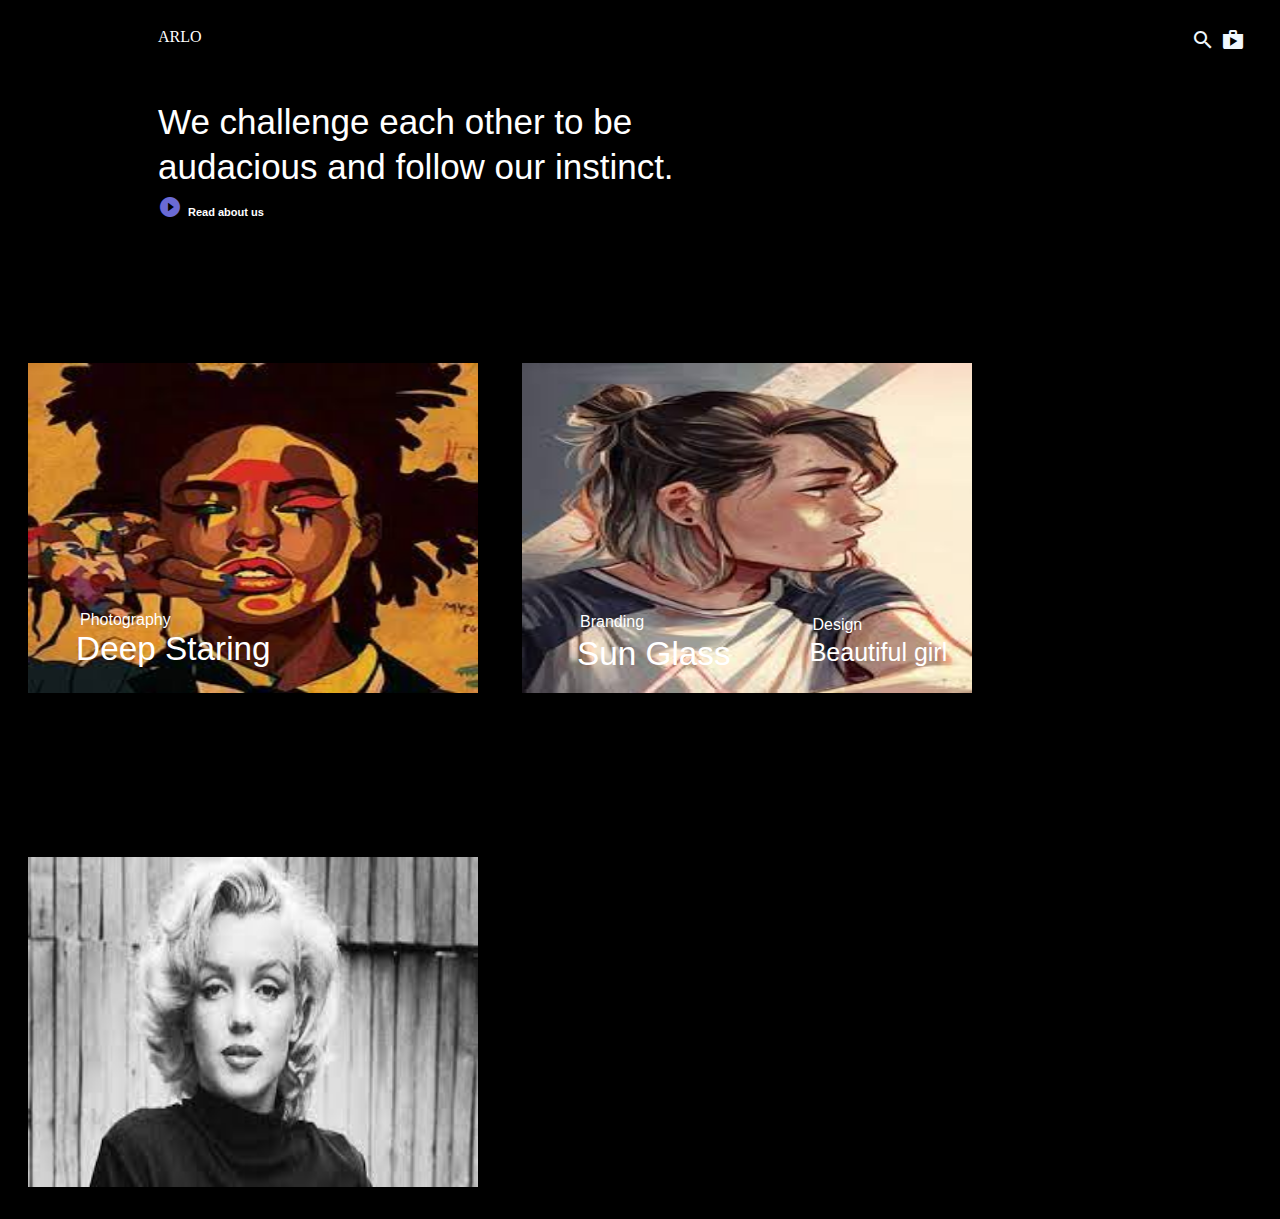
<file: index.html>
<!DOCTYPE html>
<html lang="en">
<head>
    <meta charset="UTF-8">
    <meta http-equiv="X-UA-Compatible" content="IE=edge">
    <meta name="viewport" content="width=device-width, initial-scale=1.0">
    <title>2proj</title>
    <link rel="stylesheet" href="2proj.css">
    <link rel="stylesheet" href="https://fonts.googleapis.com/icon?family=Material+Icons">
</head>
<body>
    <header>ARLO 
    <i class="material-icons">search shopping_bag  format_list_bulleted</i>
    </header>

    <div class="container">
        <div class="box">
            <div class="content">
                <p>We challenge each other to be<br>
                    <p>audacious and follow our instinct.<br>
                        <i class="material-icons">play_circle_filled </i><h2> Read about us</h2>

                </p>
         </div>
    </div>          
</div>    

<div class="contaners">
    <img src="../art 2.jpg">
    <div class="text1"><h1>Photography</h1><p>Deep Staring</p></div>
    <img src="../art.jpg" alt="">
    <div class="text2"><h2>Branding</h2><p>Sun Glass</p></div>
    <img src="../art3.jpg" alt="">
    <div class="text3"><h3>Design</h3><p>Beautiful girl</p></div>


</div>





</body>
</html>
</file>
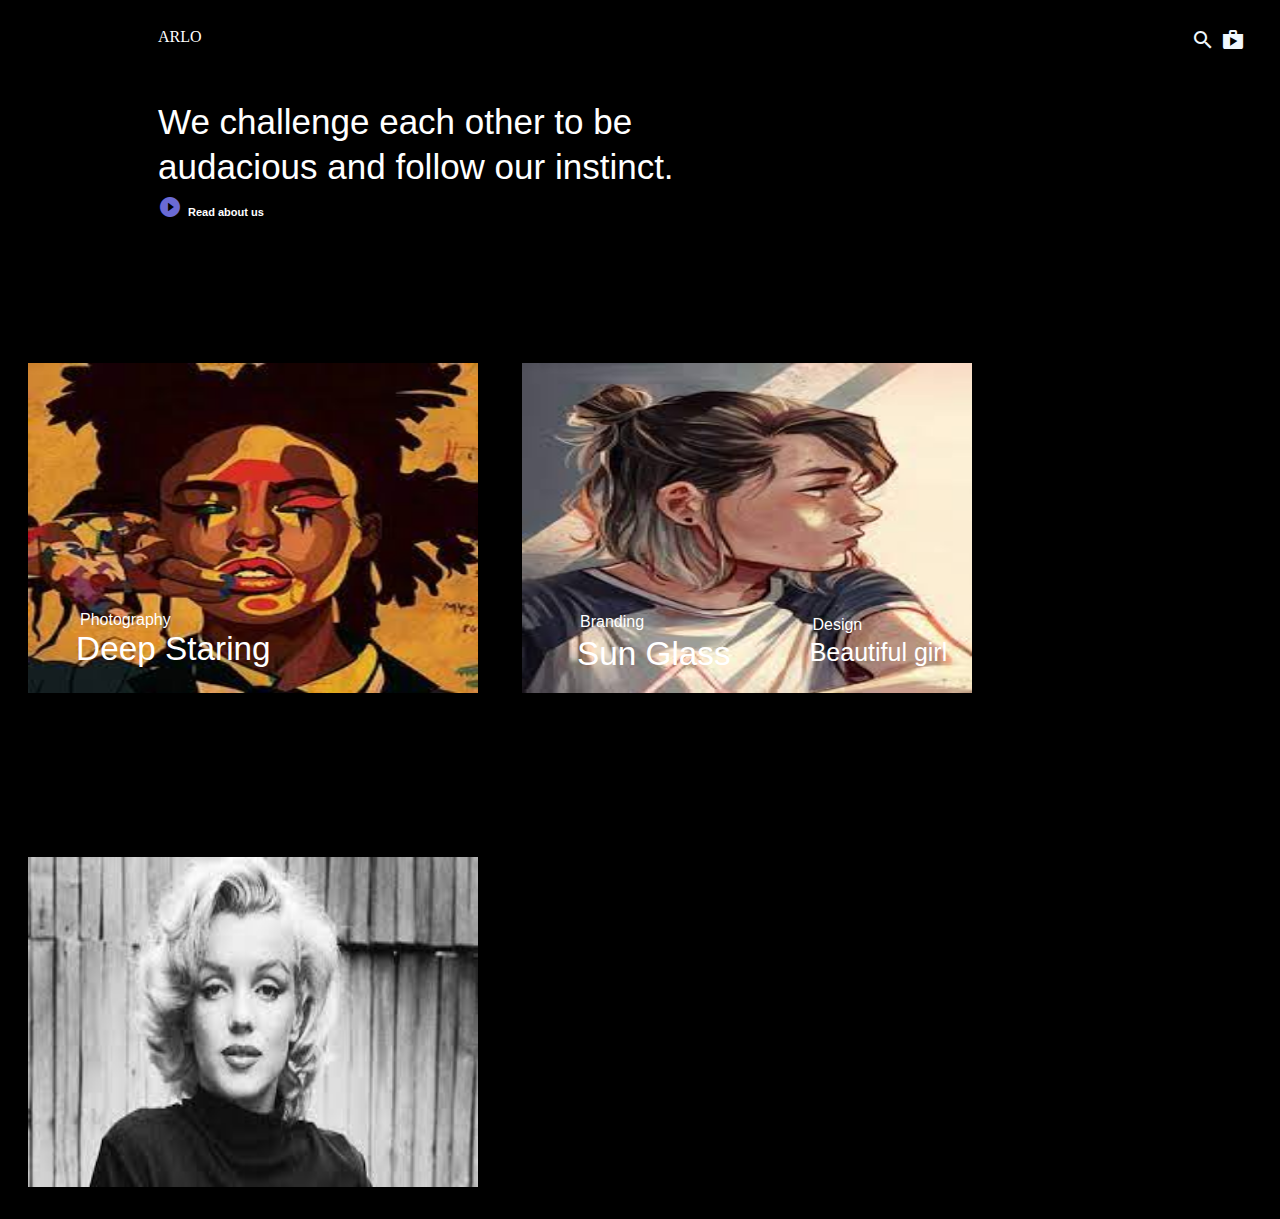
<file: 2project.html>
<!DOCTYPE html>
<html lang="en">
<head>
    <meta charset="UTF-8">
    <meta http-equiv="X-UA-Compatible" content="IE=edge">
    <meta name="viewport" content="width=device-width, initial-scale=1.0">
    <title>2proj</title>
    <link rel="stylesheet" href="2proj.css">
    <link rel="stylesheet" href="https://fonts.googleapis.com/icon?family=Material+Icons">
</head>
<body>
    <header>ARLO 
    <i class="material-icons">search shopping_bag  format_list_bulleted</i>
    </header>

    <div class="container">
        <div class="box">
            <div class="content">
                <p>We challenge each other to be<br>
                    <p>audacious and follow our instinct.<br>
                        <i class="material-icons">play_circle_filled </i><h2> Read about us</h2>

                </p>
         </div>
    </div>          
</div>    

<div class="contaners">
    <img src="../art 2.jpg">
    <div class="text1"><h1>Photography</h1><p>Deep Staring</p></div>
    <img src="../art.jpg" alt="">
    <div class="text2"><h2>Branding</h2><p>Sun Glass</p></div>
    <img src="../art3.jpg" alt="">
    <div class="text3"><h3>Design</h3><p>Beautiful girl</p></div>


</div>





</body>
</html>
</file>
<file: 2proj.css>
body{
    background-color: black;
}

header i{

    color: aliceblue;
    margin-left: 87%;
    padding-left: 20px;
    
}
header{
    color: rgb(255, 255, 255);
    font-family: arail Impact;
    padding-top: 20px;
    margin-left: 150px;
    margin-bottom: 50px;
    display: flex;
}
.container .box .content p{
    text-align: left;
    margin-left: 150px;
    color: white;
    font-family: Arial, Helvetica, sans-serif;
    padding-top: 0px;
    font-size: 35px;
    margin-top: 30px;

        
}

.container .box .content i{
    color: rgb(106, 106, 213);


}
.container .box .content h2{
    color: white;
    font-size: 11px;
    margin-left: 180px;
    margin-top: 5px;
    font-family: Arial, Helvetica, sans-serif;
}

p{
color: white;
margin: -2%;


}


img{
    padding-top: 120px;
    height:330px;
    width: 450px;
    size: 50px;
    margin: 20px;
    position: relative;
    
}

.containers {
    
}

.text1{
    color: white;
    position: absolute;
    bottom: 50px;
    left: 80px;
    top: 600px;
    
    
    
}

.text1 h1{
    font-size: 16px;
    font-family: Arial, Helvetica, sans-serif;
    font-weight: lighter;
    
}

.text1 p{
    font-size: 25pt;
    font-family: Arial, Helvetica, sans-serif;
    font-weight: light;
    line-height: 25px;
}


.text2{
    color: white;
    position: absolute;
    bottom: 50px;
    left: 580px;
    top: 600px;
}

.text2 h2{
    font-size: 16px;
    font-family: Arial, Helvetica, sans-serif;
    font-weight: lighter;
}

.text2 p{
    font-size: 25pt;
    font-family: Arial, Helvetica, sans-serif;
    font-weight: light;
    line-height: 25px;
}



.text3{
    color: rgb(255, 255, 255);
    position: absolute;
    bottom: 80px;
    right: 330px;
    top: 600px;

}

.text3 h3{
    font-size: 16px;
    font-family: Arial, Helvetica, sans-serif;
    font-weight: lighter;
}

.text3 p{
    font-size: 25px;
    font-family: Arial, Helvetica, sans-serif;
    font-weight: light;
    line-height: 10px;
}
</file>
